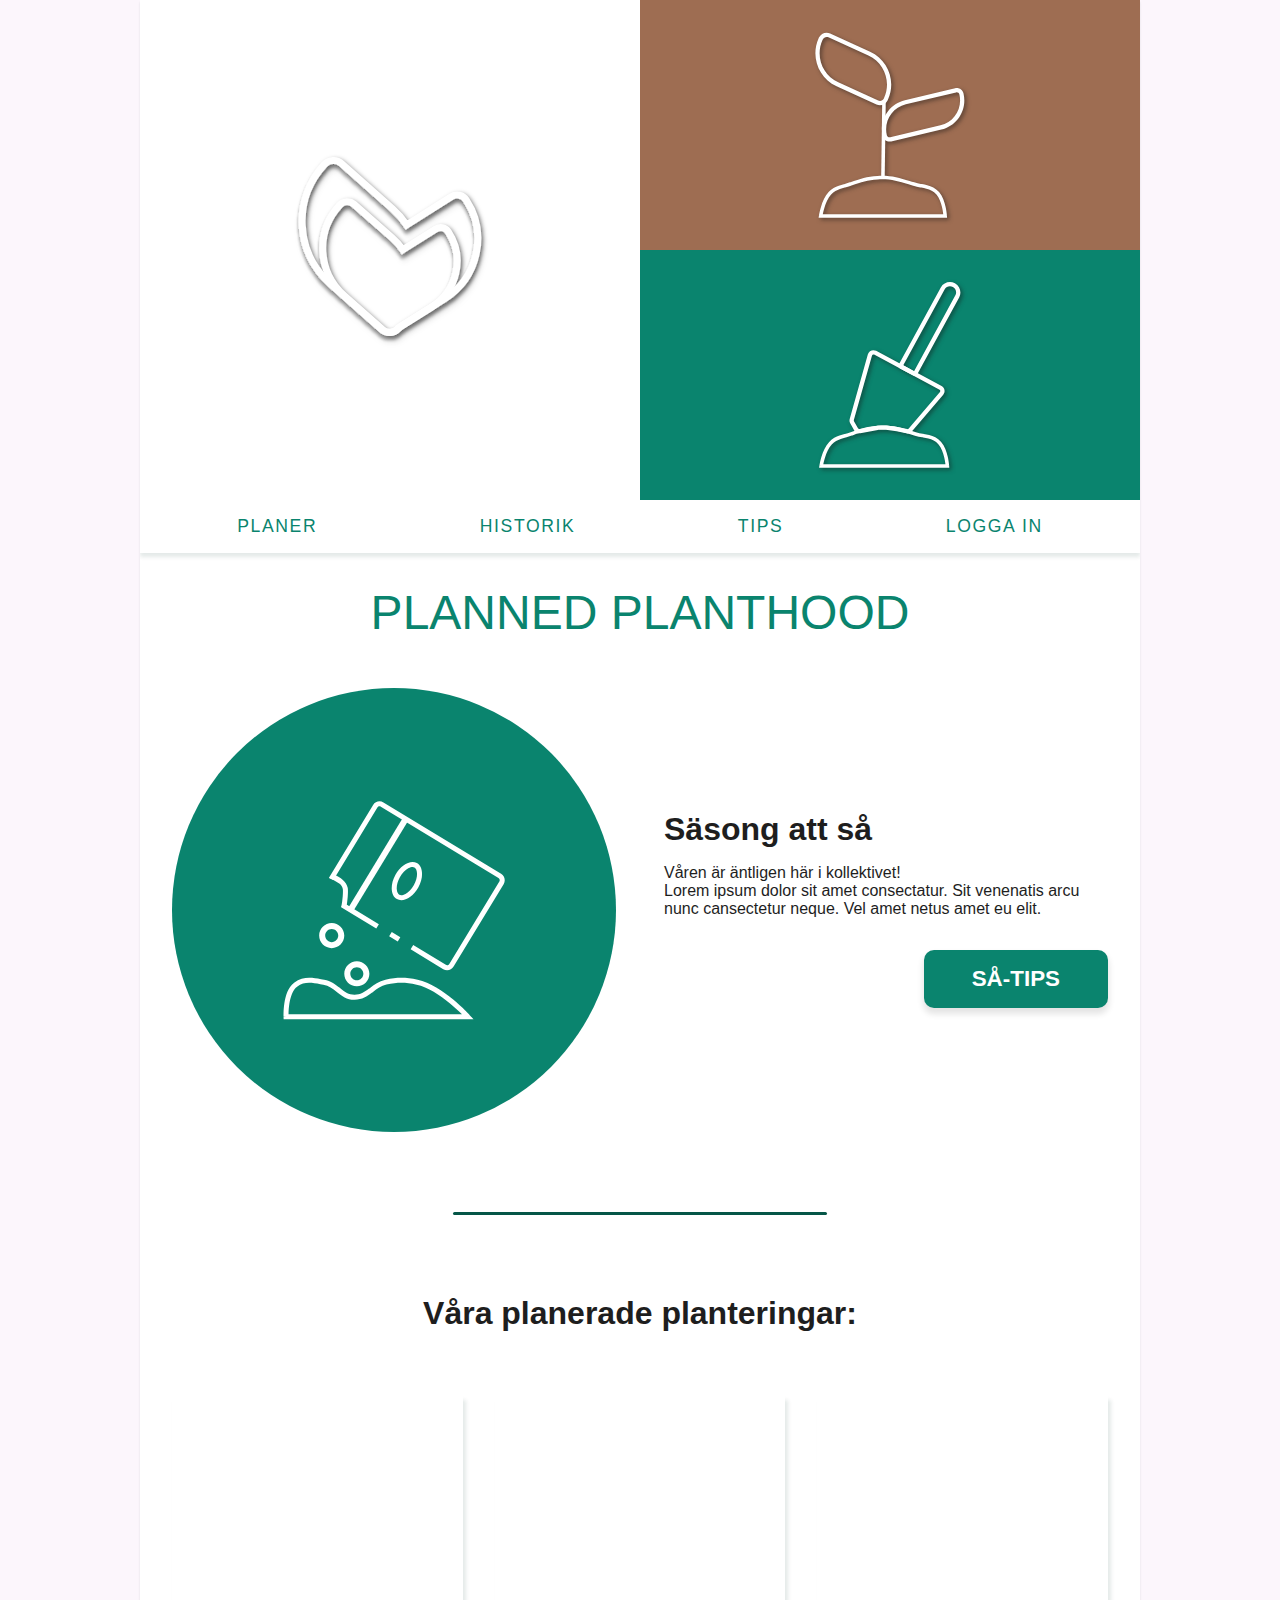
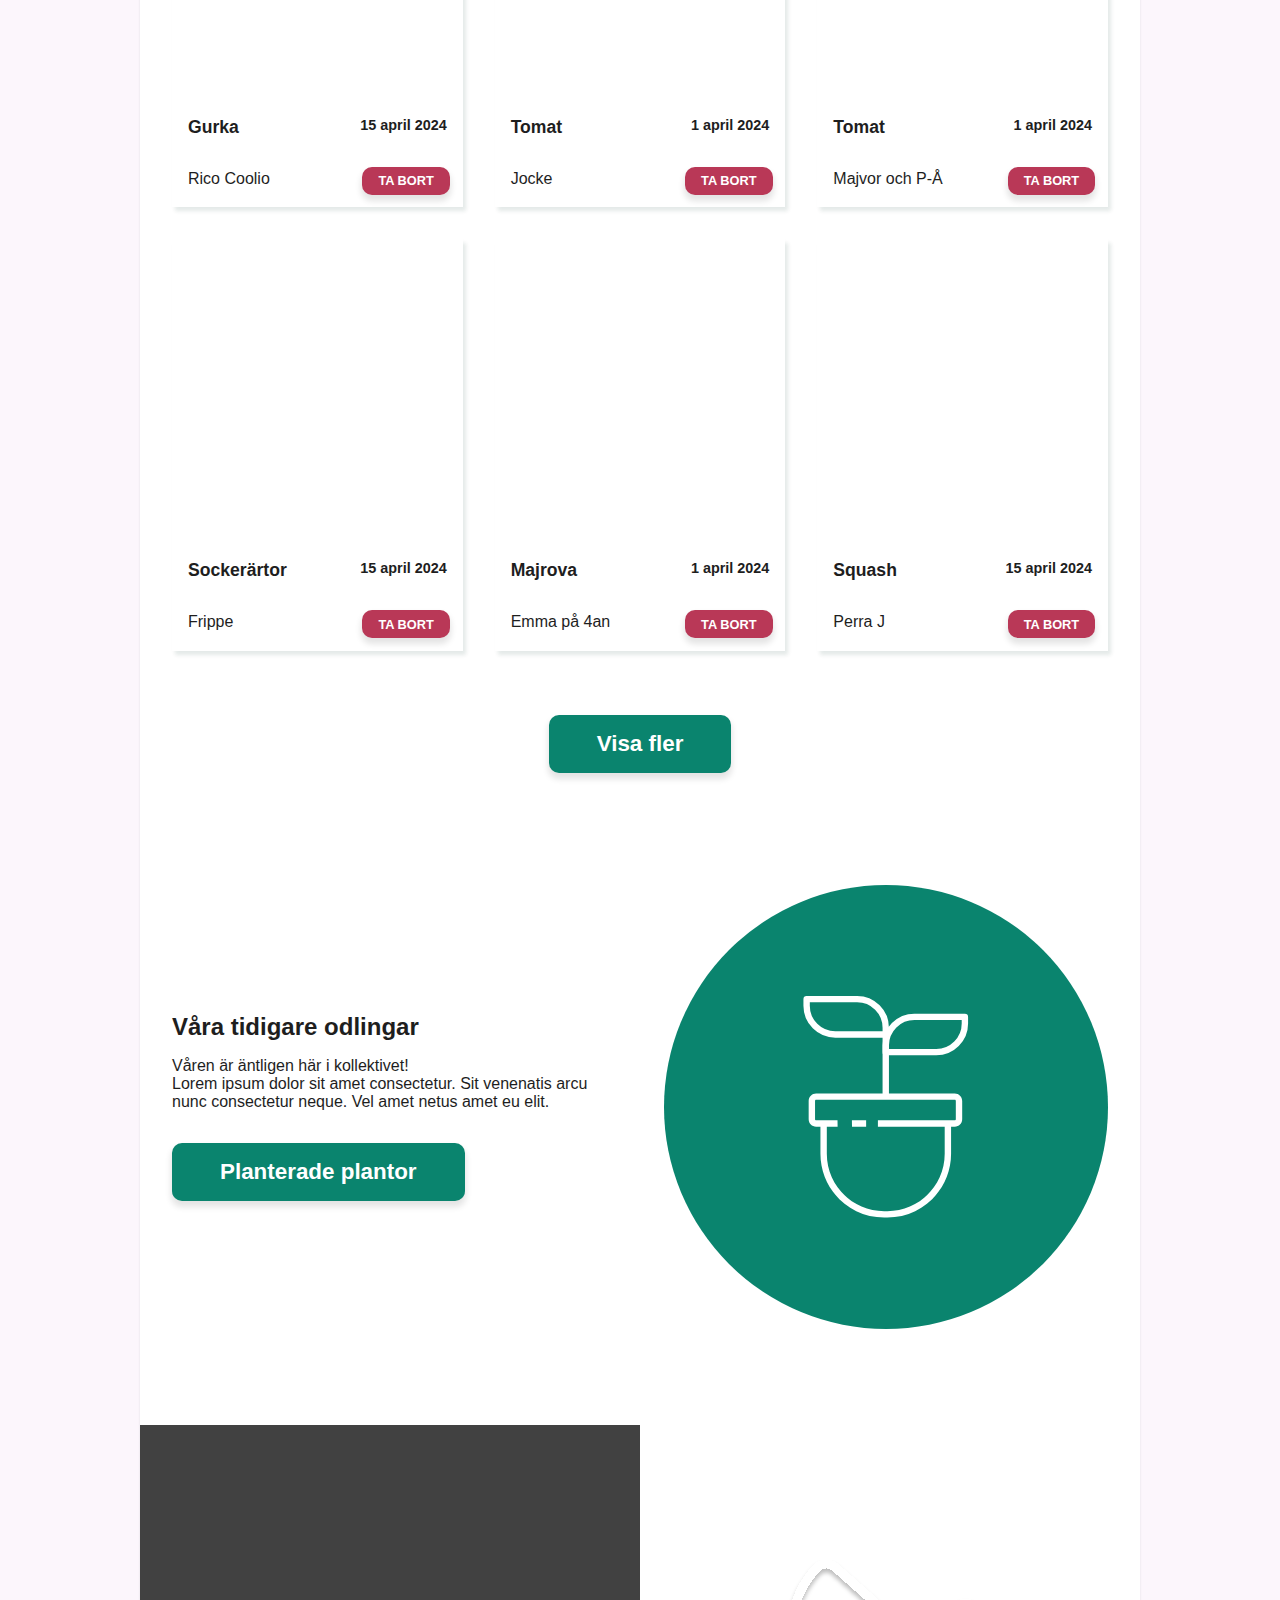
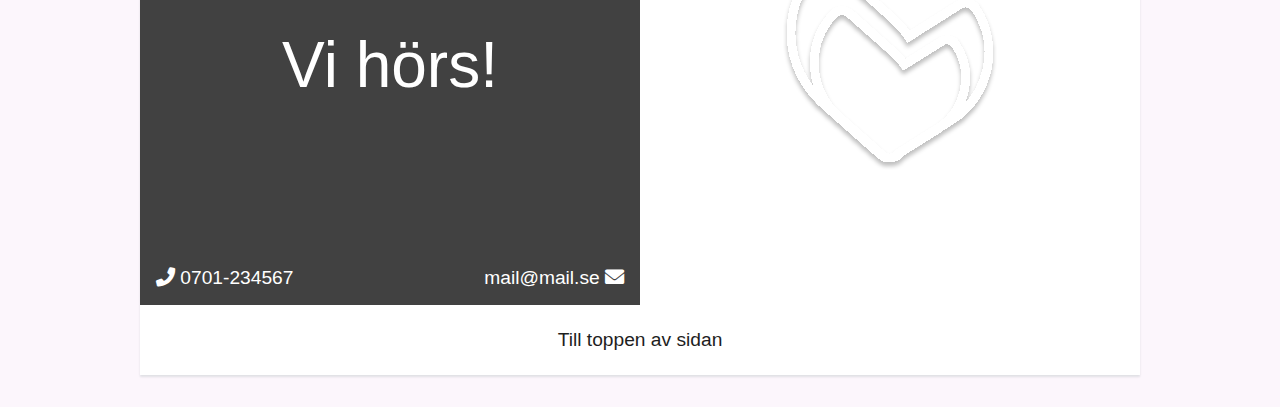
<file: index.html>
<!DOCTYPE html>
<html lang="sv">
    <head>
        <meta charset="UTF-8" />
        <meta name="viewport" content="width=device-width, initial-scale=1.0" />
        <meta name="description" content="Detta är min description till plannedplanthood hemsidan">
        <link rel="stylesheet" href="style.css" />
        <link rel="stylesheet" href="https://cdnjs.cloudflare.com/ajax/libs/font-awesome/6.0.0-beta3/css/all.min.css">
        <title>Planned Planthood2</title>
    </head>
    <body>
        <!-- Content Wrapper -->
        <div class="wrapper">
            <!-- Header Content -->
             
            <header id="header-container" class="header-container">
                <figure class="header-figure-container">
                    <!-- Hamburger menu -->
                    <input type="checkbox" class="burger" id="burger" />
                    <label href="./my_page.html" class="burger-btn" for="burger">
                        <span class="line-01"></span>
                    </label>
                     <nav class="navigation2">
                <ul class="navigation-list">
                    <li>
                        <img src="./assets/plannedplanthoodlogo.svg" alt="plannedplanthoodlogo">
                    </li>
                    <li class="navigation-links">
                        <a target="_blank" href="./my_page.html">PLANER</a>
                    </li>
                    <li class="navigation-links">
                        <a target="_blank" href="./index.html">HISTORIK</a>
                    </li>
                    <li class="navigation-links">
                        <a href="./index.html">TIPS</a>
                    </li>
                    <li class="navigation-links log-in-link">
                        <a target="_blank" href="./index.html">LOGGA IN</a>
                    </li>
                </ul>
            </nav>
                    <img
                        src="./assets/plannedplanthoodlogo.svg"
                        alt="planned planthood logo"
                    />
                </figure>
                <figure
                    class="header-figure-container background-color-complementary"
                >
                    <img src="./assets/seedling.svg" alt="seedling symbol" />
                </figure>
                <figure
                    class="header-figure-container background-color-primary"
                >
                    <img src="./assets/spade.svg" alt="spade symbol" />
                </figure>
            </header>
            <!-- Nav Links -->
            <nav class="navigation">
                <ul class="navigation-list">
                    <li class="navigation-links">
                        <a target="_blank" href="./my_page.html">PLANER</a>
                    </li>
                    <li class="navigation-links">
                        <a target="_blank" href="./index.html">HISTORIK</a>
                    </li>
                    <li class="navigation-links">
                        <a href="./index.html">TIPS</a>
                    </li>
                    <li class="navigation-links">
                        <a target="_blank" href="./index.html">LOGGA IN</a>
                    </li>
                </ul>
            </nav>
            <!-- Main Content -->
            <main>
                <!-- H1 heading text -->
                <h1>PLANNED PLANTHOOD</h1>
                <!-- Sowing tips section -->
                <section class="main-article-section">
                    <figure
                        class="main-figure-container background-color-primary"
                    >
                        <img
                            src="./assets/seedpackage.svg"
                            alt="seed package symbol"
                        />
                    </figure>
                    <article class="sowing-tips">
                        <h2>Säsong att så</h2>
                        <p>
                            Våren är äntligen här i kollektivet! <br />Lorem
                            ipsum dolor sit amet consectatur. Sit venenatis arcu
                            nunc cansectetur neque. Vel amet netus amet eu elit.
                        </p>
                        <button class="button">SÅ-TIPS</button>
                    </article>
                </section>
                <!-- Style line -->
                <hr />
                <!-- Planned planting header -->
                <h3>Våra planerade planteringar:</h3>
                <!-- Plant card section -->
                <section class="plant-card-section">
                    <article class="plant-card">
                        <figure class="plant-card-container figure-cucumber">
                            <img src="./assets/plant.svg" alt="" />
                        </figure>
                        <aside class="aside-card-top">
                        <h4 class="plant-card-name">Gurka</h4>
                        <h5 class="plant-card-date">15 april 2024</h5>
                        </aside>
                        <aside class="aside-card-bot">
                        <p class="plant-card-planter">Rico Coolio</p>
                        <button class="button plant-card-button">
                        
                            <span>TA BORT</span>
                            <img
                                src="./assets/remove_symbol.svg"
                                alt="Ta bort"
                                class="remove-symbol"
                            />
                        </button>
                        </aside>
                    </article>
                    <article class="plant-card">
                        <figure class="plant-card-container figure-tomato-1">
                            <img src="./assets/plant.svg" alt="" />
                        </figure>
                        <aside class="aside-card-top">
                        <h4 class="plant-card-name">Tomat</h4>
                        <h5 class="plant-card-date">1 april 2024</h5>
                    </aside>
                    <aside class="aside-card-bot">
                        <p class="plant-card-planter">Jocke</p>
                        <button class="button plant-card-button">
                       
                            <span>TA BORT</span>
                            <img
                                src="./assets/remove_symbol.svg"
                                alt="Ta bort"
                                class="remove-symbol"
                            />
                        </button> 
                    </aside>
                    </article>
                    <article class="plant-card">
                        <figure class="plant-card-container figure-tomato-2">
                            <img src="./assets/plant.svg" alt="" />
                        </figure>
                        <aside class="aside-card-top">
                        <h4 class="plant-card-name">Tomat</h4>
                        <h5 class="plant-card-date">1 april 2024</h5>
                        </aside>
                        <aside class="aside-card-bot">
                            <p class="plant-card-planter">Majvor och P-Å</p>
                        <button class="button plant-card-button">
                        
                            <span>TA BORT</span>
                            <img
                                src="./assets/remove_symbol.svg"
                                alt="Ta bort"
                                class="remove-symbol"
                            />
                        </button>
                        </aside>
                    </article>
                    <article class="plant-card">
                        <figure class="plant-card-container figure-sugarcane">
                            <img src="./assets/plant.svg" alt="" />
                        </figure>
                        <aside class="aside-card-top">
                        <h4 class="plant-card-name">Sockerärtor</h4>
                        <h5 class="plant-card-date">15 april 2024</h5>
                        </aside>
                        <aside class="aside-card-bot">
                            <p class="plant-card-planter">Frippe</p>
                        <button class="button plant-card-button">
                       
                            <span>TA BORT</span>
                            <img
                                src="./assets/remove_symbol.svg"
                                alt="Ta bort"
                                class="remove-symbol"
                            />
                        </button> 
                    </aside>
                    </article>
                    <article class="plant-card">
                        <figure class="plant-card-container figure-turnip">
                            <img src="./assets/plant.svg" alt="" />
                        </figure>
                        <aside class="aside-card-top">
                        <h4 class="plant-card-name">Majrova</h4>
                        <h5 class="plant-card-date">1 april 2024</h5>
                        </aside>
                        <aside class="aside-card-bot">
                            <p class="plant-card-planter">Emma på 4an</p>
                        <button class="button plant-card-button">
                        
                            <span>TA BORT</span>
                            <img
                                src="./assets/remove_symbol.svg"
                                alt="Ta bort"
                                class="remove-symbol"
                            />
                        </button>
                    </aside>
                    </article>
                    <article class="plant-card">
                        <figure class="plant-card-container figure-squash">
                            <img src="./assets/plant.svg" alt="" />
                        </figure>
                        <aside class="aside-card-top">
                        <h4 class="plant-card-name">Squash</h4>
                        <h5 class="plant-card-date">15 april 2024</h5>
                        </aside>
                        <aside class="aside-card-bot">
                            <p class="plant-card-planter">Perra J</p>
                        <button class="button plant-card-button">
                        
                            <span>TA BORT</span>
                            <img
                                src="./assets/remove_symbol.svg"
                                alt="Ta bort"
                                class="remove-symbol"
                            />
                        </button>
                    </aside>
                    </article>
                </section>
                    <!-- Button to show more plants -->
                <button class="button show-more-button">Visa fler</button>
                        <!-- Previous plantings section -->
                <section class="main-article-section previous-plants-container">
                    <article class="previous-plants">
                        <h2>Våra tidigare odlingar</h2>
                        <p>
                            Våren är äntligen här i kollektivet! <br />Lorem
                            ipsum dolor sit amet consectetur. Sit venenatis arcu
                            nunc consectetur neque. Vel amet netus amet eu elit.
                        </p>
                        <button class="button previous-plants-button">
                            Planterade plantor
                        </button>
                    </article>
                    <figure
                        class="main-figure-container background-color-primary"
                    >
                        <img
                            src="./assets/plant.svg"
                            alt="seed package symbol"
                        />
                    </figure>
                </section>
            </main>
            <!-- Footer section -->
            <footer class="footer-section">
                <section class="contact-info">
                    <p class="footer-title">Vi hörs!</p>
                    <a class="footer-links link-left" href="#">
                        <i class="fas fa-phone-alt"></i> 0701-234567</a>
                    <a class="footer-links link-right" href="#">
                        mail@mail.se  <i class="fas fa-envelope"></i></a>
                </section>
                <figure class="footer-figure">
                    <img
                        src="./assets/plannedplanthoodlogo.svg"
                        alt="planned planthood logo"
                    />
                </figure>
            </footer>
             <!-- Back to top link -->
            <a class="back-to-top-link" href="#header-container">Till toppen av sidan</a>
        </div>
    </body>
</html>
</file>
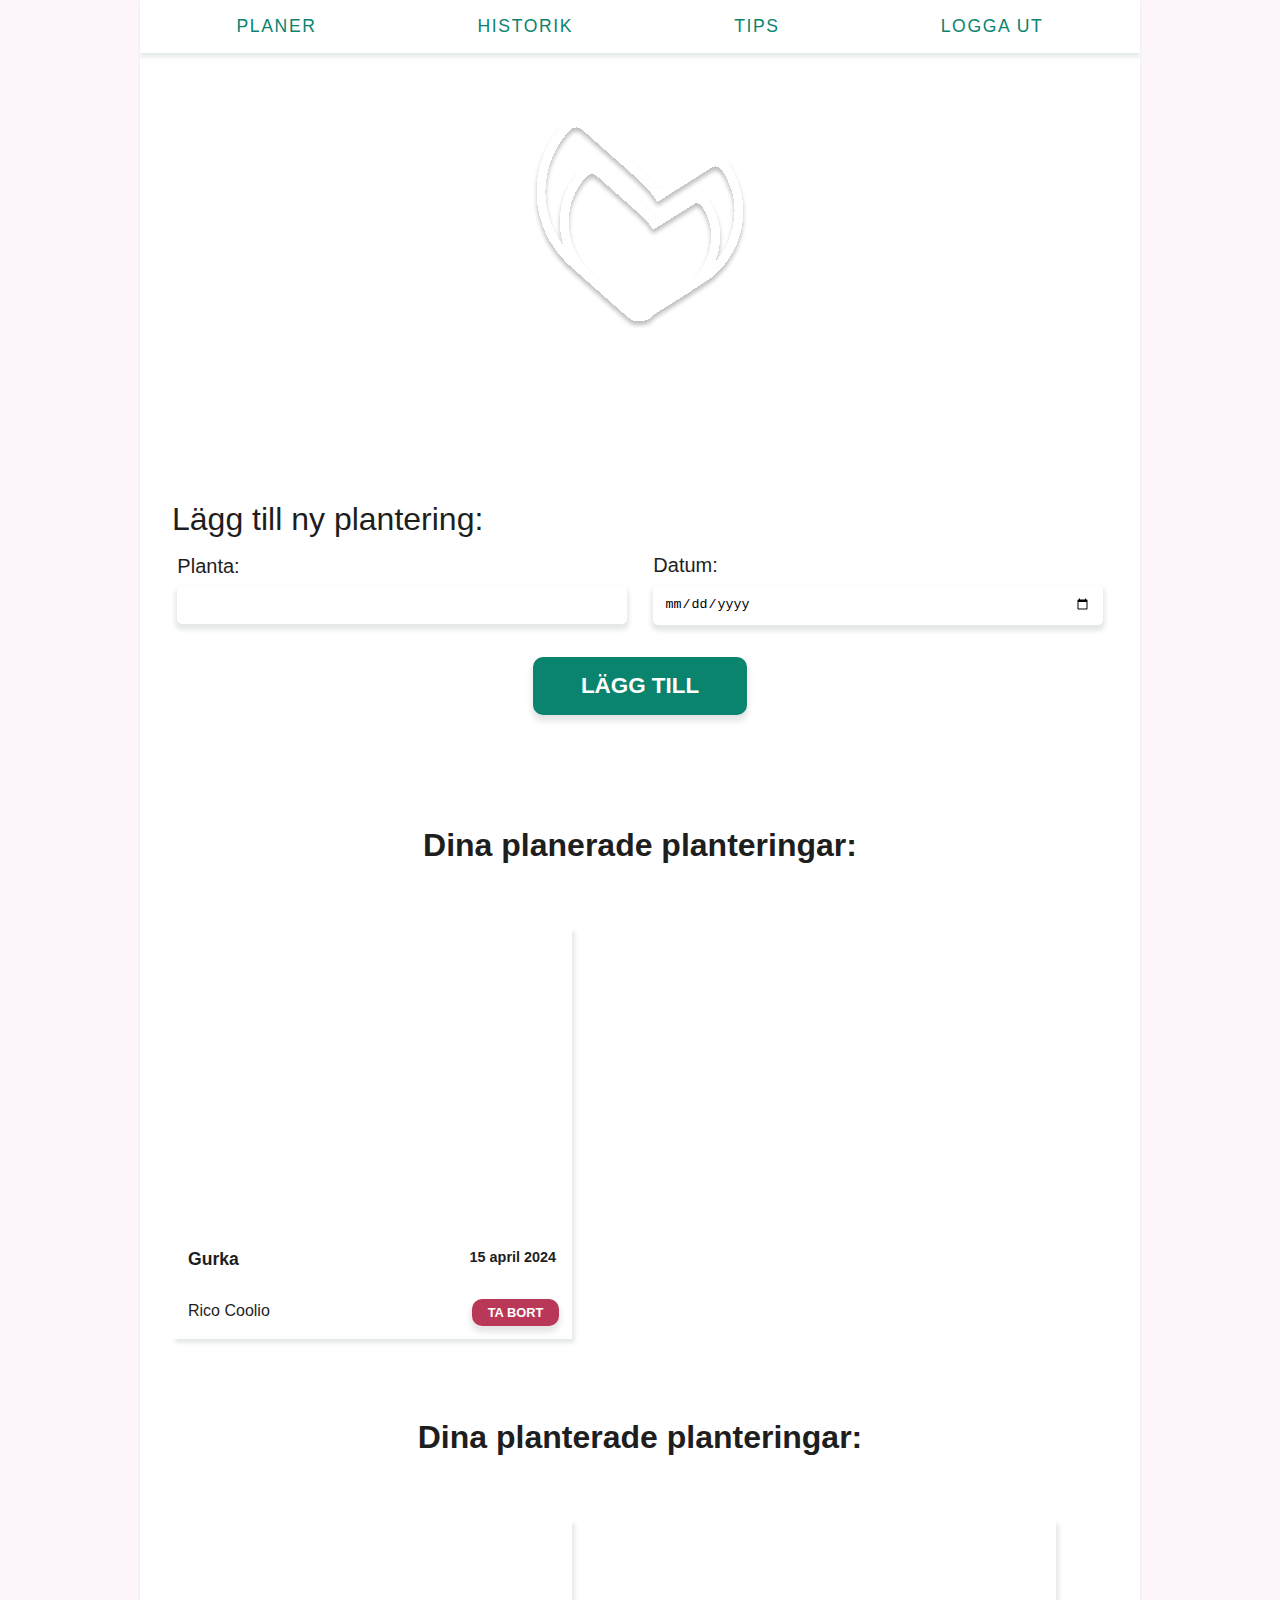
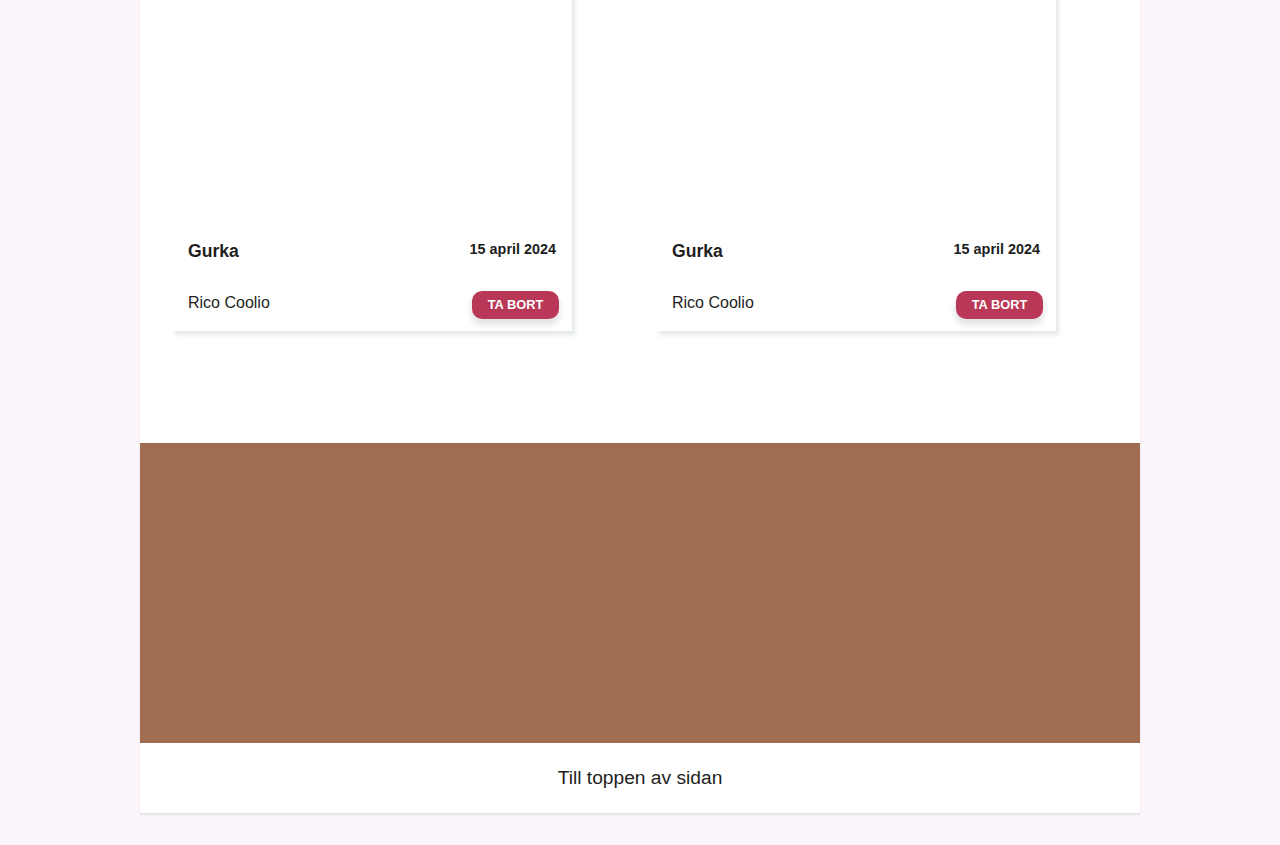
<file: my_page.html>
<!DOCTYPE html>
<html lang="sv">
    <head>
        <!-- Metadata for language settings, character encoding, responsive design, and page title -->
        <meta charset="UTF-8" />
        <meta name="viewport" content="width=device-width, initial-scale=1.0" />
        <title>Planned Planthood2 - Mypage</title>
        <link rel="stylesheet" href="style.css" />
    </head>
    <body>
        <div class="wrapper">
            <!-- Navigation menu -->
            <nav class="navigation">
                <ul class="navigation-list">
                    <!-- Menu links -->
                    <li class="navigation-links">
                        <a href="./my_page.html">PLANER</a>
                    </li>
                    <li class="navigation-links">
                        <a href="./index.html">HISTORIK</a>
                    </li>
                    <li class="navigation-links">
                        <a href="./index.html">TIPS</a>
                    </li>
                    <li class="navigation-links">
                        <a href="./index.html">LOGGA UT</a>
                    </li>
                </ul>
            </nav>
            <!-- Page header -->
            <header id="header-mypages" class="header-mypages">
                <!-- Hamburger menu for mobile navigation -->
                <input type="checkbox" class="burger" id="burger" />
                <label href="./index.html" class="burger-btn" for="burger">
                    <span class="line-01"></span>
                </label>
                <nav class="navigation2">
                <ul class="navigation-list">
                    <li>
                        <img src="./assets/plannedplanthoodlogo.svg" alt="plannedplanthoodlogo">
                    </li>
                    <li class="navigation-links">
                        <a target="_blank" href="./my_page.html">PLANER</a>
                    </li>
                    <li class="navigation-links">
                        <a target="_blank" href="./index.html">HISTORIK</a>
                    </li>
                    <li class="navigation-links">
                        <a href="./index.html">TIPS</a>
                    </li>
                    <li class="navigation-links log-in-link">
                        <a target="_blank" href="./index.html">LOGGA IN</a>
                    </li>
                </ul>
            </nav>
            <figure>
                <img
                    src="./assets/plannedplanthoodlogo.svg"
                    alt="planned planthood logo"
                />
            </figure>
                <h1 class="h1-mypages">Mina sidor</h1>
            </header>
            <main>
                <h2 class="h2-mypages">Lägg till ny plantering:</h2>
                <form class="add-plant-form">
                    <label class="label-form" for="plant-name">Planta: 
                        <input
                        type="text"
                        name="plant-name"
                        id="plant-name"
                        required
                    />
                </label>
                    <label class="label-form" for="planting-date">Datum:<input
                        type="date"
                        name="planting-date"
                        id="planting-date"
                        required
                    /></label>
                    <button class="button">LÄGG TILL</button>
                </form>

                <!-- Section to display planned plantings -->
                <h3>Dina planerade planteringar:</h3>
                <section class="planned-plants plant-card-section">
                    <article class="plant-card">
                        <figure class="plant-card-container figure-cucumber">
                            <img src="./assets/plant.svg" alt="" />
                        </figure>
                        <aside class="aside-card-top">
                        <h4 class="plant-card-name">Gurka</h4>
                        <h5 class="plant-card-date">15 april 2024</h5>
                        </aside>
                        <aside class="aside-card-bot">
                        <p class="plant-card-planter">Rico Coolio</p>
                        
                        <button class="button plant-card-button">
                            <span>TA BORT</span>
                            <img
                                src="./assets/remove_symbol.svg"
                                alt="Ta bort"
                                class="remove-symbol"
                            />
                        </button>
                        </aside>
                    </article>
                </section>

                 <!-- Section for planted plantings -->
                <h3>Dina planterade planteringar:</h3>
                <section class="planted-plants plant-card-section">
                    <article class="plant-card">
                        <figure class="plant-card-container figure-cucumber">
                            <img src="./assets/plant.svg" alt="" />
                        </figure>
                        <aside class="aside-card-top">
                        <h4 class="plant-card-name">Gurka</h4>
                        <h5 class="plant-card-date">15 april 2024</h5>
                        </aside> 
                        <aside class="aside-card-bot">
                        <p class="plant-card-planter">Rico Coolio</p>
                        <button class="button plant-card-button">
                            <span>TA BORT</span>
                            <img
                                src="./assets/remove_symbol.svg"
                                alt="Ta bort"
                                class="remove-symbol"
                            />
                        </button>
                    </aside>
                    </article>
                    <article class="plant-card">
                        <figure class="plant-card-container figure-cucumber">
                            <img src="./assets/plant.svg" alt="" />
                        </figure>
                        <aside class="aside-card-top">
                        <h4 class="plant-card-name">Gurka</h4>
                        <h5 class="plant-card-date">15 april 2024</h5>
                        </aside>
                         <aside class="aside-card-bot">
                        <p class="plant-card-planter">Rico Coolio</p>
                        <button class="button plant-card-button">
                            <span>TA BORT</span>
                            <img
                                src="./assets/remove_symbol.svg"
                                alt="Ta bort"
                                class="remove-symbol"
                            />
                        </button>
                        </aside>
                    </article>
                </section>
            </main>
            <!-- Footer section -->
            <footer class="footer-mypages background-color-complementary">
                <section>
                <figure class="footer-mypages-img-1">
                </figure>
                <figure class="footer-mypages-img-2">
                </figure>
                </section>
                <section>
                <figure class="footer-mypages-img-3">
                </figure>
                <figure class="footer-mypages-img-4">
                </figure>
                </section>
            </footer>
            <!-- Back to top link -->
            <a class="back-to-top-link" href="#header-mypages">Till toppen av sidan</a>
        </div>
    </body>
</html>
</file>
<file: style.css>
/*

File name: style.css
Description: Main stylesheet for the website layout and design.
Author: Filip Jernberg, David Åkerlind, Emund Liljestrand. 
Created: 2024-11-11
Last updated: 2024-11-14
Version: 1.0

    1. Font import
    2. Reset / Normalize
    3. Variables

    4. Basic styling

    1.1 Header Component
    1.2 Burger Menu
    1.3 Navigation Bar
    1.4 Main Content
    1.5 Plant Card Section
    1.6 Footer Section - (used on all pages)
    1.7 Back to top Bar

    2.1. My Page Styling
    2.2. Header Component - My Pages
    2.3. Form - My Pages 
    2.4. Planed Plants Grid - My pages
    2.5 Footer section - Mypages

    3.1 Media Queries
    3.2 Media Queries Standard
    3.3 Media Queries - My Pages

    

*/

/* ==== Font import ====*/

html {
    scroll-behavior: smooth;
}

@import url("https://fonts.googleapis.com/css2?family=Maven+Pro:wght@100;200;300;400;500;600;700;800;900&family=Open+Sans:wght@100;200;300;400;500;600;700;800;900&family=Lato:wght@100;200;300;400;500;600;700;800;900&display=swap");

/* ==== Reset and Normalize ==== */
* {
    box-sizing: border-box;
    margin: 0;
    padding: 0;
}

/* ==== Variables ==== */
:root {
    --primary-color: #0a846e; /* Elf Green - Primary Color for backgrounds and main buttons. */
    --complementary-color: #9e6d52; /* Leather - Complementary Color for backgrounds. */
    --warning-color: #b93857; /* Night Shadz - Warning Color for text and color for NO-buttons. */
    --background-margin-color: #fcf6fc; /* Amour - Background Margin Color. */
    --background-color: #ffffff; /* White - Background Color. */
    --dark-text-color: #1e1e1e; /* Cod Gray - Dark Text Color. */
    --light-text-color: #ffffff; /* White - Light Text Color against dark background. */

    --text-maven-pro: Maven Pro, sans-serif; /* Maven Pro font, weight 500 */

    --text-open-sans: Open Sans, sans-serif; /* Open Sans font, weight 700 */

    --text-lato: Lato, sans-serif; /* Lato font, weight 600 */
}

/* ==== Basic styling ==== */

body {
    background-color: var(--background-margin-color);
    color: var(--dark-text-color);
}

.wrapper {
    display: flex;
    flex-direction: column;
    align-items: center;
    max-width: 1000px;
    margin-inline: auto;
    background-color: var(--background-color);
    box-shadow: 0 2px 2px 0 #03382f1c;
    margin-bottom: 2rem;
}

.background-color-primary {
    background-color: var(--primary-color);
}

.background-color-complementary {
    background-color: var(--complementary-color);
}

h1 {
    font-family: var(--text-maven-pro);
    font-weight: 500;
    font-size: 3rem;
    color: var(--primary-color);
}

h2 {
    font-family: var(--text-open-sans);
}

h3 {
    font-family: var(--text-lato);
    font-size: 2rem;
    font-weight: 600;
}

p {
    font-family: var(--text-open-sans);
}

hr {
    height: 3px;
    margin: 5rem 0;
    width: 40%;
    background-color: #055647;
    border-radius: 999rem;
    border: none;
}

.button {
    align-self: flex-end;
    border: none;
    color: var(--light-text-color);
    background-color: var(--primary-color);
    padding: 1rem 3rem;
    box-shadow: 0 5px 6px 1px #0000001c;
    font-family: var(--text-open-sans);
    font-weight: 700;
    font-size: 1.4rem;
    border-radius: 10px;
    cursor: pointer;
    transition: transform 0.3s ease;
}

.button:hover {
    transform: scale(0.95); /* makes the button 5% smaller */
}

/* ==== Header Component ==== */
.header-container {
    display: grid;
    grid-template-columns: repeat(2, 1fr);
    grid-template-rows: repeat(2, 1fr);
    /* grid-template-columns: repeat(auto-fit, minmax(250px, 1fr)); */
    width: 100%;
}

.header-figure-container:nth-child(1) {
    background-image: url("https://images.unsplash.com/photo-1615671524701-9c3dde8fdaa0?q=80&w=1887&auto=format&fit=crop&ixlib=rb-4.0.3&ixid=M3wxMjA3fDB8MHxwaG90by1wYWdlfHx8fGVufDB8fHx8fA%3D%3D");
    background-size: cover;
    background-repeat: no-repeat;
    background-position: center;
    grid-row: 1 / span 2;
}

.header-figure-container {
    display: flex;
    justify-content: center;
    align-items: center;
    grid-column: span 1;
    /* grid-column: span 2;
    aspect-ratio: 1 / 1; */
}
.header-figure-container > img {
    padding: 2rem;
    max-height: 250px;

    filter: drop-shadow(2px 2px 2px rgba(19, 19, 19, 0.5));
}

/*  ==== Burger Menu ==== */
.burger {
    display: none;
}

.burger-btn {
    padding: 2rem;
    width: 7rem;
    aspect-ratio: 1;
    position: fixed;
    top: 0rem;
    right: 0rem;
    display: flex;
    justify-content: center;
    align-items: center;
    z-index: 999;
    cursor: pointer;
    display: none;
}

.burger-btn span {
    border-radius: 10px;
    width: 100%;
    height: 4px;
    background-color: #fff;
    box-shadow: 1px 2px 2px 1px rgba(19, 19, 19, 0.4);
    position: relative;
    transition: all ease-in-out 0.5s;
}

.burger-btn span::before,
.burger-btn span::after {
    border-radius: 10px;
    background-color: #fff;
    width: 100%;
    height: 4px;
    box-shadow: 1px 2px 2px 1px rgba(19, 19, 19, 0.4);
    content: "";
    position: absolute;
    transition: all ease-in-out 0.5s;
}

/* =========================================== */
/* ===========   Changes      ================ */
/* =========================================== */

.wrapper {
    overflow-x: hidden;
}

.burger-btn span::before {
    top: -16px;
}

.burger-btn span::after {
    top: 16px;
}

.burger:checked ~ .burger-btn > span {
    transform: rotate(45deg);
    box-shadow: none;
    background-color: #b93857;
}

.burger:checked ~ .burger-btn > span::before {
    display: none;
    transform: rotate(0);
    top: 0;
    box-shadow: none;
    background-color: #b93857;
}

.burger:checked ~ .burger-btn > span::after {
    transform: rotate(90deg);
    top: 0;
    box-shadow: none;
    background-color: #b93857;
}

/* =========================================== */
/* ===========   Changes      ================ */
/* =========================================== */

/* ==== Navigation Bar ==== */

.navigation {
    width: 100%;
    position: sticky;
    background-color: var(--background-color);
    top: 0;
    z-index: 999;
}

.navigation-list {
    display: flex;
    justify-content: space-around;
    width: 100%;
    padding: 1rem;
    list-style: none;
    box-shadow: 0 4px 4px 0 #03382f1c;
}

.navigation-links > a {
    padding: calc(1rem - 2px) 1.5rem;
    text-decoration: none;
    font-family: var(--text-maven-pro);
    font-weight: 500;
    font-size: 1.1rem;
    letter-spacing: 0.1rem;
    color: var(--primary-color);
    border-bottom: 2px solid transparent; /* transparent border for animation*/
    transition: all 0.15s ease-in-out; /* animation for the border */
}

.navigation-links > a:hover {
    border-bottom: 2px solid var(--primary-color);
    transform: translateY(-2px) scale(1.05); /* animation for the border*/
}

/* ==== Main Content ==== */

main {
    display: flex;
    flex-direction: column;
    align-items: center;
    padding: 2rem;
    width: 100%;
}

.main-article-section {
    margin-top: 3rem;
    display: grid;
    grid-template-columns: repeat(2, 1fr);
    gap: 3rem;
}

.main-figure-container {
    display: flex;
    align-items: center;
    justify-content: center;
    border-radius: 999rem;
    min-width: 30%;
    margin-top: auto;
    margin-bottom: auto;
}

.main-figure-container > img {
    padding: 25%;
    width: 100%;
    aspect-ratio: 1;
}

.sowing-tips {
    display: flex;
    flex-direction: column;
    justify-content: center;
    gap: 1rem;
    min-width: 20ch;
}

.sowing-tips > h2 {
    font-weight: 700;
    font-size: 2rem;
}

.sowing-tips p,
.previous-plants p {
    font-weight: 400;
    padding-bottom: 1rem;
}

/* Button is styled in "basic - styling" -part of code */

/* hr is styled in "basic - styling" -part of code */

/* h3 is styled in "basic - styling" -part of code */

/* ==== Plant Card Section Grid ==== */

.plant-card-section {
    width: 100%;
    display: grid;
    justify-content: center;
    grid-template-columns: repeat(auto-fit, minmax(220px, 1fr));
    gap: 2rem;
    margin-top: 4rem;
}

.plant-card {
    display: flex;
    flex-direction: row;
    justify-content: space-between;
    align-items: center;
    flex-wrap: wrap;
    max-width: 400px;
    box-shadow: 3px 4px 4px 0 #03382f1c;
}

.plant-card-container {
    background-size: cover;
    background-repeat: no-repeat;
    background-position: center;
    width: 100%;
    display: flex;
    justify-content: center;
    padding: 3rem 0rem;
}

.aside-card-top,
.aside-card-bot {
    width: 100%;
    display: flex;
    justify-content: space-between;
}

.plant-card-name {
    font-family: var(--text-lato);
    font-weight: 600;
    font-size: 1.1rem;
    padding: 1rem 0rem 1rem 1rem;
}

.plant-card-date {
    text-align: right;
    font-family: var(--text-open-sans);
    font-weight: 700;
    font-size: 0.9rem;
    padding: 1rem 1rem 1rem 0rem;
}

.plant-card-planter {
    font-family: var(--text-lato);
    font-size: 1rem;
    font-weight: 300;
    padding: 1rem 0rem 1rem 1rem;
}

.plant-card-button {
    background-color: var(--warning-color);
    font-size: 0.8rem;
    padding: 0.4rem 1rem;
    margin: 0.8rem 0.8rem 0.8rem 0rem;
}

.plant-card-button img {
    display: none;
}

/* ==== Card Image ==== */
.figure-cucumber {
    background-image: url("https://images.unsplash.com/photo-1518568403628-df55701ade9e?q=80&w=2940&auto=format&fit=crop&ixlib=rb-4.0.3&ixid=M3wxMjA3fDB8MHxwaG90by1wYWdlfHx8fGVufDB8fHx8fA%3D%3D");
}

.figure-tomato-1 {
    background-image: url("https://images.unsplash.com/photo-1596199050105-6d5d32222916?q=80&w=2639&auto=format&fit=crop&ixlib=rb-4.0.3&ixid=M3wxMjA3fDB8MHxwaG90by1wYWdlfHx8fGVufDB8fHx8fA%3D%3D");
}

.figure-tomato-2 {
    background-image: url("https://images.unsplash.com/photo-1565698228480-eec300c9679b?q=80&w=2806&auto=format&fit=crop&ixlib=rb-4.0.3&ixid=M3wxMjA3fDB8MHxwaG90by1wYWdlfHx8fGVufDB8fHx8fA%3D%3D");
}
.figure-sugarcane {
    background-image: url("https://images.unsplash.com/photo-1687878269804-63e8b50e3ddc?q=80&w=2940&auto=format&fit=crop&ixlib=rb-4.0.3&ixid=M3wxMjA3fDB8MHxwaG90by1wYWdlfHx8fGVufDB8fHx8fA%3D%3D");
}
.figure-turnip {
    background-image: url("https://images.unsplash.com/photo-1555447740-03e40562af94?q=80&w=2787&auto=format&fit=crop&ixlib=rb-4.0.3&ixid=M3wxMjA3fDB8MHxwaG90by1wYWdlfHx8fGVufDB8fHx8fA%3D%3D");
}
.figure-squash {
    background-image: url("https://images.unsplash.com/photo-1627989230968-d0b8e2d1a398?q=80&w=2962&auto=format&fit=crop&ixlib=rb-4.0.3&ixid=M3wxMjA3fDB8MHxwaG90by1wYWdlfHx8fGVufDB8fHx8fA%3D%3D");
}

.show-more-button {
    font-weight: 600;
    align-self: center;
    margin: 4rem;
}

.previous-plants {
    display: flex;
    flex-direction: column;
    justify-content: center;
    gap: 1rem;
    min-width: 20ch;
}

.previous-plants-button {
    align-self: flex-start;
}

/* ==== Footer Section =====*/

.footer-section {
    display: grid;
    grid-template-columns: repeat(2, 1fr);
    background-image: url("https://images.unsplash.com/photo-1586281010691-f9da4be5b1f7?q=80&w=2787&auto=format&fit=crop&ixlib=rb-4.0.3&ixid=M3wxMjA3fDB8MHxwaG90by1wYWdlfHx8fGVufDB8fHx8fA%3D%3D");
    width: 100%;
    background-size: cover;
    background-repeat: no-repeat;
    background-position: center;
    min-height: 30rem;
    margin-top: 4rem;
}

.contact-info {
    background-color: rgba(17, 17, 17, 0.8);
    color: var(--light-text-color);
    font-family: var(--text-maven-pro);
    position: relative;
}

.footer-title {
    min-width: 8ch;
    font-size: 4rem;
    font-weight: 500;
    text-align: center;
    position: absolute;
    top: 50%;
    left: 50%;
    transform: translate(-50%, -50%);
}

.footer-links {
    color: var(--light-text-color);
    text-decoration: none;
    font-weight: 400;
    font-size: 1.2rem;
    position: absolute;
    padding: 1rem;
}

.link-left {
    bottom: 0;
}

.link-right {
    bottom: 0;
    right: 0;
}

.footer-figure {
    display: flex;
    justify-content: center;
    align-items: center;
}

/* ==== Back To Top Link ===== */

.back-to-top-link {
    width: 100%;
    text-align: center;
    color: var(--dark-text-color);
    text-decoration: none;
    font-family: var(--text-open-sans);
    font-weight: 500;
    font-size: 1.2rem;
    box-shadow: 0 4px 4px 0#03382f1c;
    padding: 1.5rem;
}

/* ==================================================*/
/* ================= My Page Styling  ===============*/
/* ==================================================*/

/* We have styled som things the same like: 
- .button
- .plant-card-section 
- .navigation 

And inherited som basic styling
- h2
- p
*/

/* ==== Header Component - My Pages ==== */
.header-mypages {
    display: flex;
    flex-direction: column;
    justify-content: center;
    align-items: center;
    width: 100%;
    height: 25rem;
    background-image: url("https://images.unsplash.com/photo-1586281010691-f9da4be5b1f7?q=80&w=2787&auto=format&fit=crop&ixlib=rb-4.0.3&ixid=M3wxMjA3fDB8MHxwaG90by1wYWdlfHx8fGVufDB8fHx8fA%3D%3D");
    background-size: cover;
    background-repeat: no-repeat;
    background-position: center;
}

.h1-mypages {
    color: var(--light-text-color);
}

.h2-mypages {
    font-family: var(--text-open-sans);
    font-weight: 400;
    font-size: 2rem;
    align-self: flex-start;
    margin-top: 1rem;
}

/* ==== Form - My Pages ==== */

.add-plant-form {
    display: flex;
    flex-wrap: wrap;
    gap: 1rem;
    align-items: center;
    align-self: flex-start;
    justify-content: space-around;
    width: 100%;
    margin-bottom: 7rem;
}

.label-form {
    display: flex;
    flex-direction: column;
    gap: 0.5rem;
    width: 48%;
    font-family: var(--text-open-sans);
    font-weight: 400;
    font-size: 1.25rem;
    margin-top: 1rem;
}

input {
    border: none;
    box-shadow: 0 4px 4px 1.5px#03382f1c;
    padding: 0.7rem;
    border-radius: 5px;
    margin-bottom: 1rem;
}

/* ==== Planed Plants Grid - My pages ===== */

.planted-plants,
.planned-plants {
    justify-content: flex-start;
    margin-bottom: 5rem;
}

.planned-plants > article {
    justify-self: flex-start;
}

.planted-plants > article {
    justify-self: flex-start;
}

/* ==== Footer Section - My Pages ==== */
.footer-mypages {
    display: grid;
    grid-template-columns: repeat(auto-fit, minmax(300px, 1fr));
    width: 100%;
    min-height: 300px;
    padding: 1rem;
    gap: 0.5rem;
}

.footer-mypages section {
    grid-column: span 1;
    display: flex;
    gap: 0.5rem;
}

.footer-mypages figure {
    opacity: 0.7;
    width: 100%;
    background-size: cover;
    background-repeat: no-repeat;
    background-position: center;
}

.footer-mypages-img-1 {
    background-image: url("https://plus.unsplash.com/premium_photo-1678344170545-c3edef92a16e?q=80&w=2942&auto=format&fit=crop&ixlib=rb-4.0.3&ixid=M3wxMjA3fDB8MHxwaG90by1wYWdlfHx8fGVufDB8fHx8fA%3D%3D");
}

.footer-mypages-img-2 {
    background-image: url("https://images.unsplash.com/photo-1515150144380-bca9f1650ed9?q=80&w=2787&auto=format&fit=crop&ixlib=rb-4.0.3&ixid=M3wxMjA3fDB8MHxwaG90by1wYWdlfHx8fGVufDB8fHx8fA%3D%3D");
}

.footer-mypages-img-3 {
    background-image: url("https://images.unsplash.com/photo-1464226184884-fa280b87c399?q=80&w=2500&auto=format&fit=crop&ixlib=rb-4.0.3&ixid=M3wxMjA3fDB8MHxwaG90by1wYWdlfHx8fGVufDB8fHx8fA%3D%3D");
}

.footer-mypages-img-4 {
    background-image: url("https://plus.unsplash.com/premium_photo-1681398651047-78491e34f66a?q=80&w=2940&auto=format&fit=crop&ixlib=rb-4.0.3&ixid=M3wxMjA3fDB8MHxwaG90by1wYWdlfHx8fGVufDB8fHx8fA%3D%3D");
}

/* ==================================================*/
/* ================= Media Queries  =================*/
/* ==================================================*/

.navigation2 {
    display: none;
}

@media screen and (max-width: 600px) {
    /* ==== Media Queries Standard ==== */

    main {
        padding: 1rem;
    }

    .header-container {
        grid-template-rows: repeat(3, 1fr);
    }

    .burger-btn {
        display: flex;
    }

    .header-figure-container > img {
        max-height: 185px;
    }

    .header-figure-container:nth-child(1) > img {
        max-height: 300px;
    }

    .header-figure-container:nth-child(1) {
        grid-column: 1 / span 2;
        grid-row: 1 / span 2;
    }

    h1 {
        font-size: 1.8rem;
    }

    .main-article-section {
        display: flex;
        flex-direction: column-reverse;
        text-align: center;
    }
    .button {
        align-self: center;
        font-size: 1rem;
        padding: 0.5rem 1.5rem;
    }

    .sowing-tips > h2 {
        font-size: 1.2rem;
    }

    .main-figure-container {
        margin-inline: 2.2rem;
    }

    hr {
        width: 60%;
    }

    h3 {
        font-size: 1.5rem;
    }

    .plant-card-section {
        margin-top: 2rem;
        grid-template-columns: repeat(2, 1fr);
        gap: 1rem;
    }

    .plant-card-name {
        font-size: 0.9rem;
        padding: 0.5rem 0rem 0.5rem 0.5rem;
    }

    .plant-card-date {
        font-size: 0.6rem;
        padding: 0.8rem 0.5rem 0.5rem 0;
        text-align: center;
    }

    .plant-card-planter {
        font-size: 0.8rem;
        min-width: 8ch;
        padding: 0.5rem 0rem 0.5rem 0.5rem;
    }
    .plant-card-button {
        background: none;
        box-shadow: none;
        padding: 0rem;
        margin-right: 0.5rem;
        margin-bottom: 0.5rem;
    }

    .plant-card-button span {
        display: none;
    }

    .plant-card-container {
        padding: 2.5rem 1;
    }

    .plant-card-button img {
        display: block;
    }

    .plant-card-container > img {
        max-height: 7rem;
    }

    .show-more-button {
        margin-bottom: 0;
    }

    .contact-info,
    .footer-figure {
        aspect-ratio: 1;
    }

    .contact-info {
        grid-area: info;
    }

    .footer-figure {
        grid-area: figure;
    }

    .footer-section {
        grid-template-columns: repeat(1, 1fr);
        grid-template-areas: "figure" "info";
    }

    /* ==== Media Queries - My Pages ==== */

    .h2-mypages {
        margin-top: 0;
        padding-bottom: 1rem;

        align-self: center;
        font-size: 1.8rem;
    }

    .add-plant-form {
        gap: 0.5rem;
    }

    .label-form {
        width: 100%;
        margin-top: 0;
        font-size: 1rem;
    }

    .planned-plants {
        margin-bottom: 3rem;
    }
    .planted-plants {
        margin-bottom: 1rem;
    }

    /* =========================================== */
    /* ===========   Changes      ================ */
    /* =========================================== */

    .navigation2 {
        display: flex;
        position: fixed;
        width: 100%;
        top: 0rem;
        background-image: url("https://images.unsplash.com/photo-1586281010691-f9da4be5b1f7?q=80&w=2787&auto=format&fit=crop&ixlib=rb-4.0.3&ixid=M3wxMjA3fDB8MHxwaG90by1wYWdlfHx8fGVufDB8fHx8fA%3D%3D");
        gap: 4rem;
        z-index: 990;
        background-size: cover;
        background-repeat: no-repeat;
        background-position: center;
        transform: translateX(100%);
        transition: transform 0.5s ease-in-out;
    }

    .navigation {
        display: none;
    }

    .navigation-list {
        display: flex;
        flex-direction: column;
        justify-content: center;
        align-items: center;
        justify-content: center;
        height: 100vh;
    }

    .navigation-links {
        background-color: var(--primary-color);
        border-radius: 10px;
        width: 100%;
        text-align: center;
        padding: 1rem;
        margin-top: 2vh;
        box-shadow: 0 4px 8px 0#1e1e1e;
        transition: all 0.1s ease-in-out;
    }

    .navigation-links > a {
        color: var(--light-text-color);
        font-size: 2rem;
    }
    .navigation-links:hover {
        background-color: #14caa9;
    }
    .log-in-link {
        background-color: #0e5a4d;
        margin-top: 8vh;
    }

    .burger:checked ~ .navigation2 {
        transform: translateX(0);
    }
}
</file>
